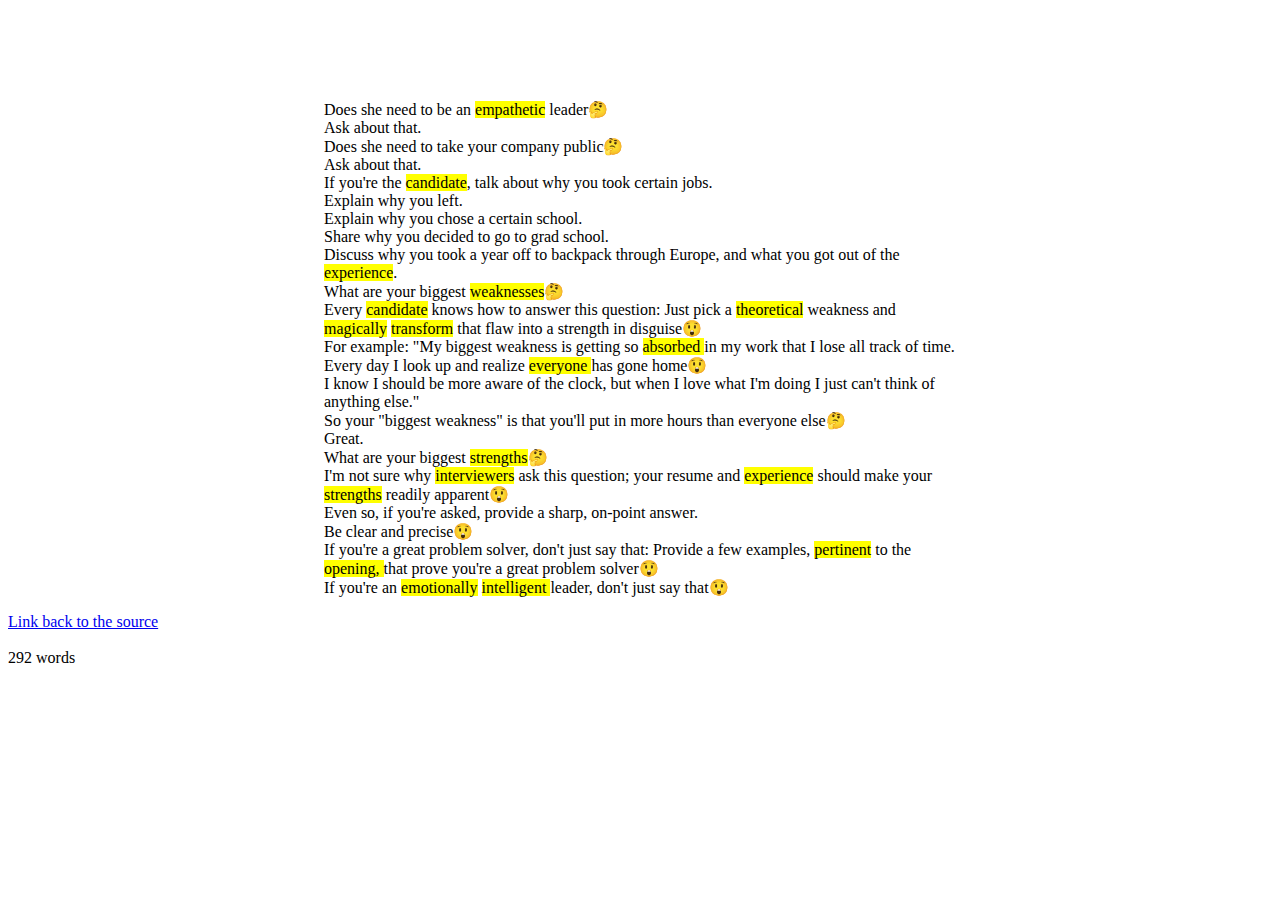
<file: DOM 2 Konstantin Malakhov/index.html>
<!DOCTYPE html>
<html lang="en" dir="ltr">

<head>
  <meta charset="UTF-8">
  <link rel="stylesheet" href="navsyakiysluchay.css">
  <title>DOM Practice 2</title>
</head>
<body>

  <p id="p">Does she need to be an empathetic leader? Ask about that. Does she need to
    take your company public? Ask about that. If you're the candidate, talk about why
    you took certain jobs. Explain why you left. Explain why you chose a certain
    school. Share why you decided to go to grad school. Discuss why you took a year
    off to backpack through Europe, and what you got out of the experience. What
    are your biggest weaknesses? Every candidate knows how to answer this
    question: Just pick a theoretical weakness and magically transform that flaw into
    a strength in disguise! For example: "My biggest weakness is getting so absorbed
    in my work that I lose all track of time. Every day I look up and realize everyone
    has gone home! I know I should be more aware of the clock, but when I love what
    I'm doing I just can't think of anything else." So your "biggest weakness" is that
    you'll put in more hours than everyone else? Great. What are your biggest
    strengths? I'm not sure why interviewers ask this question; your resume and
    experience should make your strengths readily apparent! Even so, if you're asked,
    provide a sharp, on-point answer. Be clear and precise! If you're a great problem
    solver, don't just say that: Provide a few examples, pertinent to the opening,
    that prove you're a great problem solver! If you're an emotionally intelligent
    leader, don't just say that!</p>

  <a id="link"></a> <br> <br>

  <script src="js.js"></script>
</body>

</html>
</file>
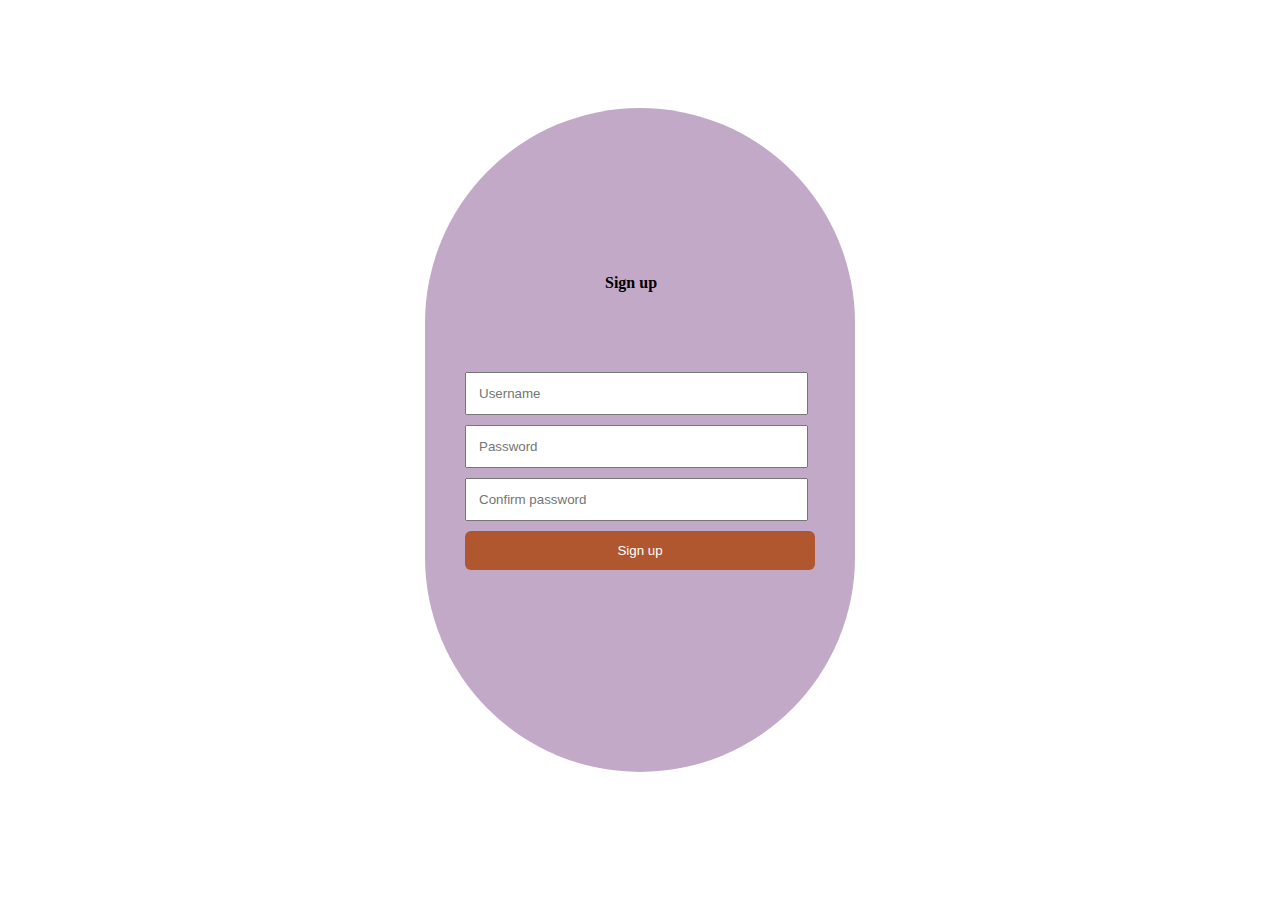
<file: Practice DOM/index.html>
<!DOCTYPE html>
<html lang="en" dir="ltr">
  <head>
    <meta charset="utf-8">
    <title>Password</title>
    <link rel='stylesheet' href='zxc.css' type='text/css' />
    <script src="https://ajax.googleapis.com/ajax/libs/jquery/3.6.0/jquery.min.js"></script>
    <script src="jszxc.js" charset="utf-8"></script>
  </head>
  <body>
    <div class="register-block">

         <p class="login-button" id="reg-hide">Sign up</p>

        <div class="input-block" id="input-block-register">

                <input type="text" name="name_lastname" id="name_lastname_reg" placeholder="Username" required />
                <input type="password" class="register_inp" name="password_reg" id="password_reg" placeholder="Password" required>
                <input type="password" class="register_inp" name="password_duplicate_reg" id="password_dup_reg" placeholder="Confirm password">
                <input type="hidden" id="input-from-bot-reg">
                <button id="register_but">Sign up</button>

        </div>

        <p class="hidden-error-block"></p>

    </div>

  </body>
  </html>
</file>
<file: DOM 2 Konstantin Malakhov/navsyakiysluchay.css>
P{
    margin-left: auto;
    margin-right: auto;
    margin-top: 100px;
    width: 50%
}
.highlight {
  background-color: yellow;
}
</file>
<file: Practice DOM/zxc.css>
.register-block .invalid, .restore-block .invalid {
	padding-left:22px;
	line-height:24px;
	color:#fa0c00;
}
.register-block .valid, .restore-block .valid {
	padding-left:22px;
	line-height:24px;
		color:#3a7d34;
}
.hidden-error-block{
	text-align: center;
	padding: 10px 0;
}

.register-block{
	max-width: 350px;
	margin: 0 auto;
	background: #c2a9c8;
	padding: 150px 40px;
	border-radius: 228px;
	position: relative;
	top: 100px;
}
.login-button{
	margin-bottom: 80px;
	margin-left: 140px;
	font-weight: bold;
}

.input-block input{
	padding: 12px;
	margin-bottom: 10px;
  width: 90%;
}
.input-block button{
	width:100%;
	border:none;
	background: #b1572f;
	color:#fff;
	padding: 12px;
	border-radius: 6px;
	transition: 0.5s;
  cursor:pointer;
}
.input-block button:hover{
	background: #fff;
	color: #b1572f;
}
</file>
